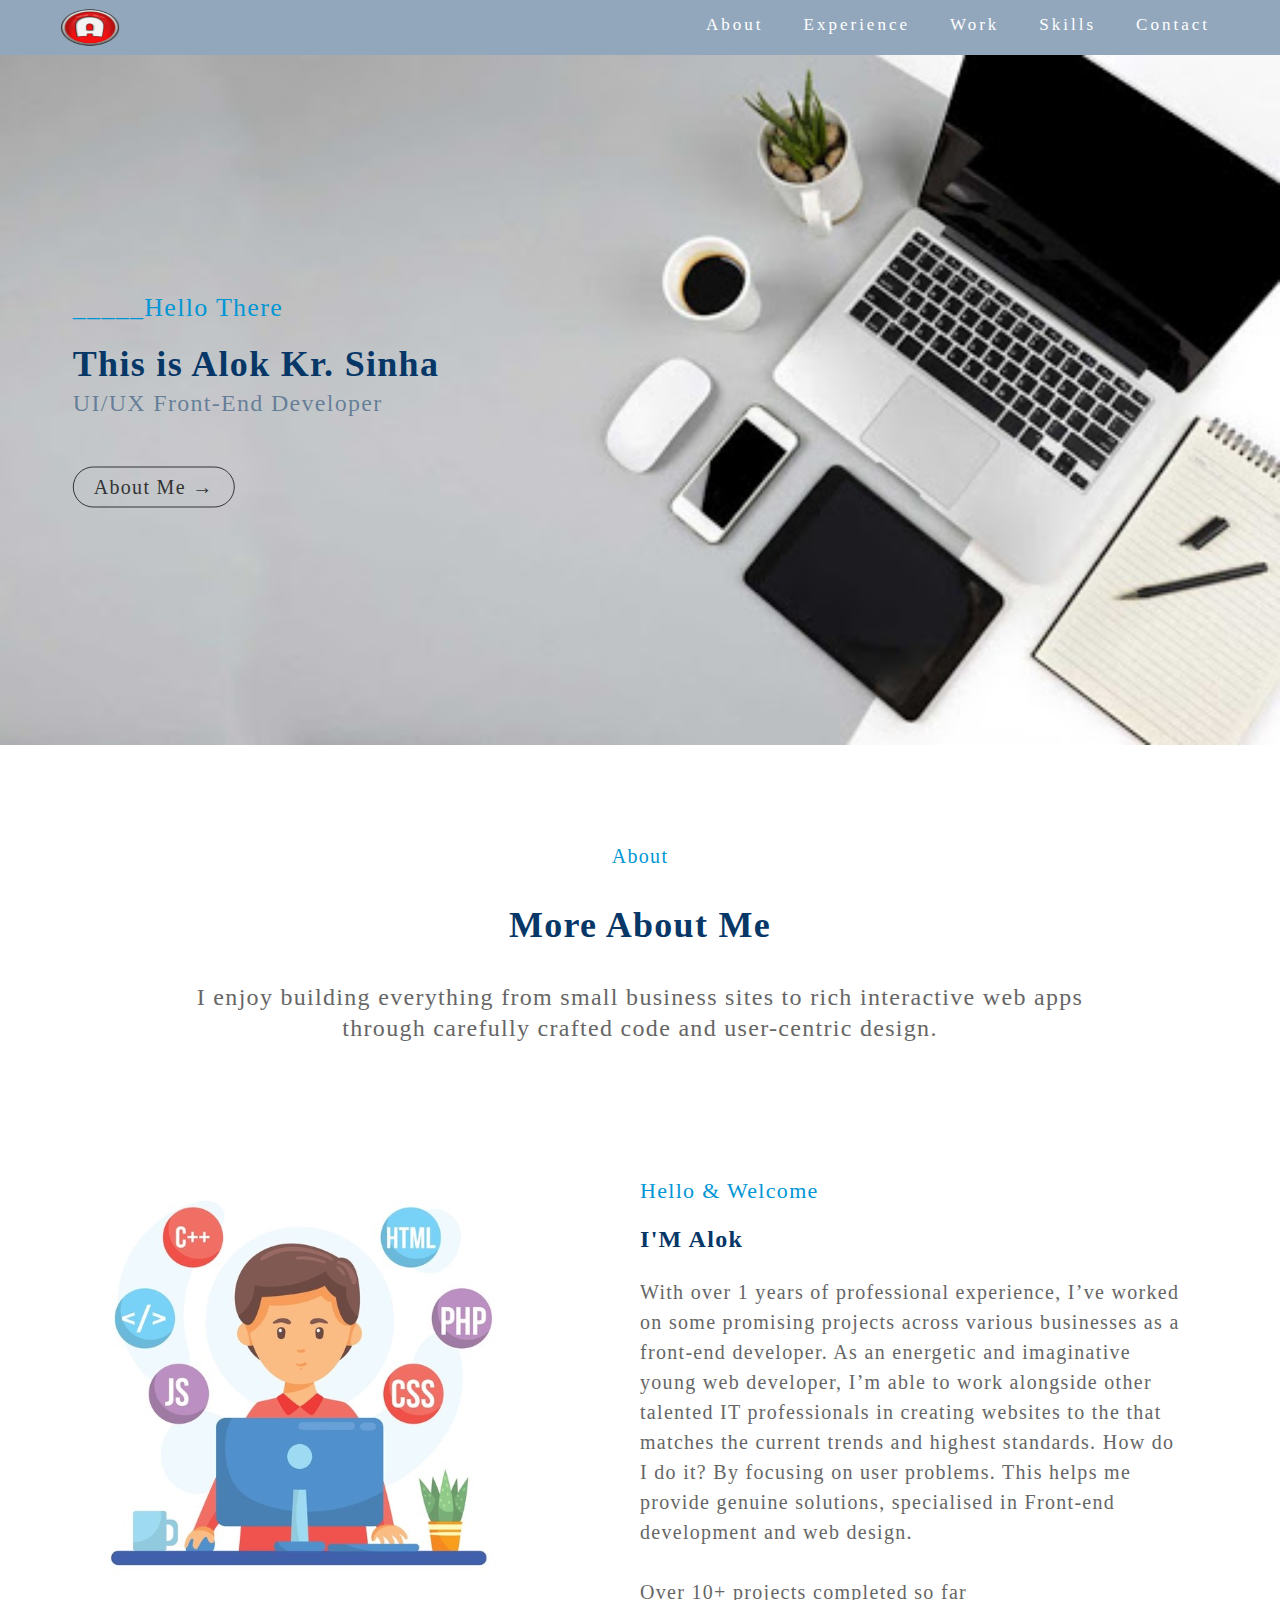
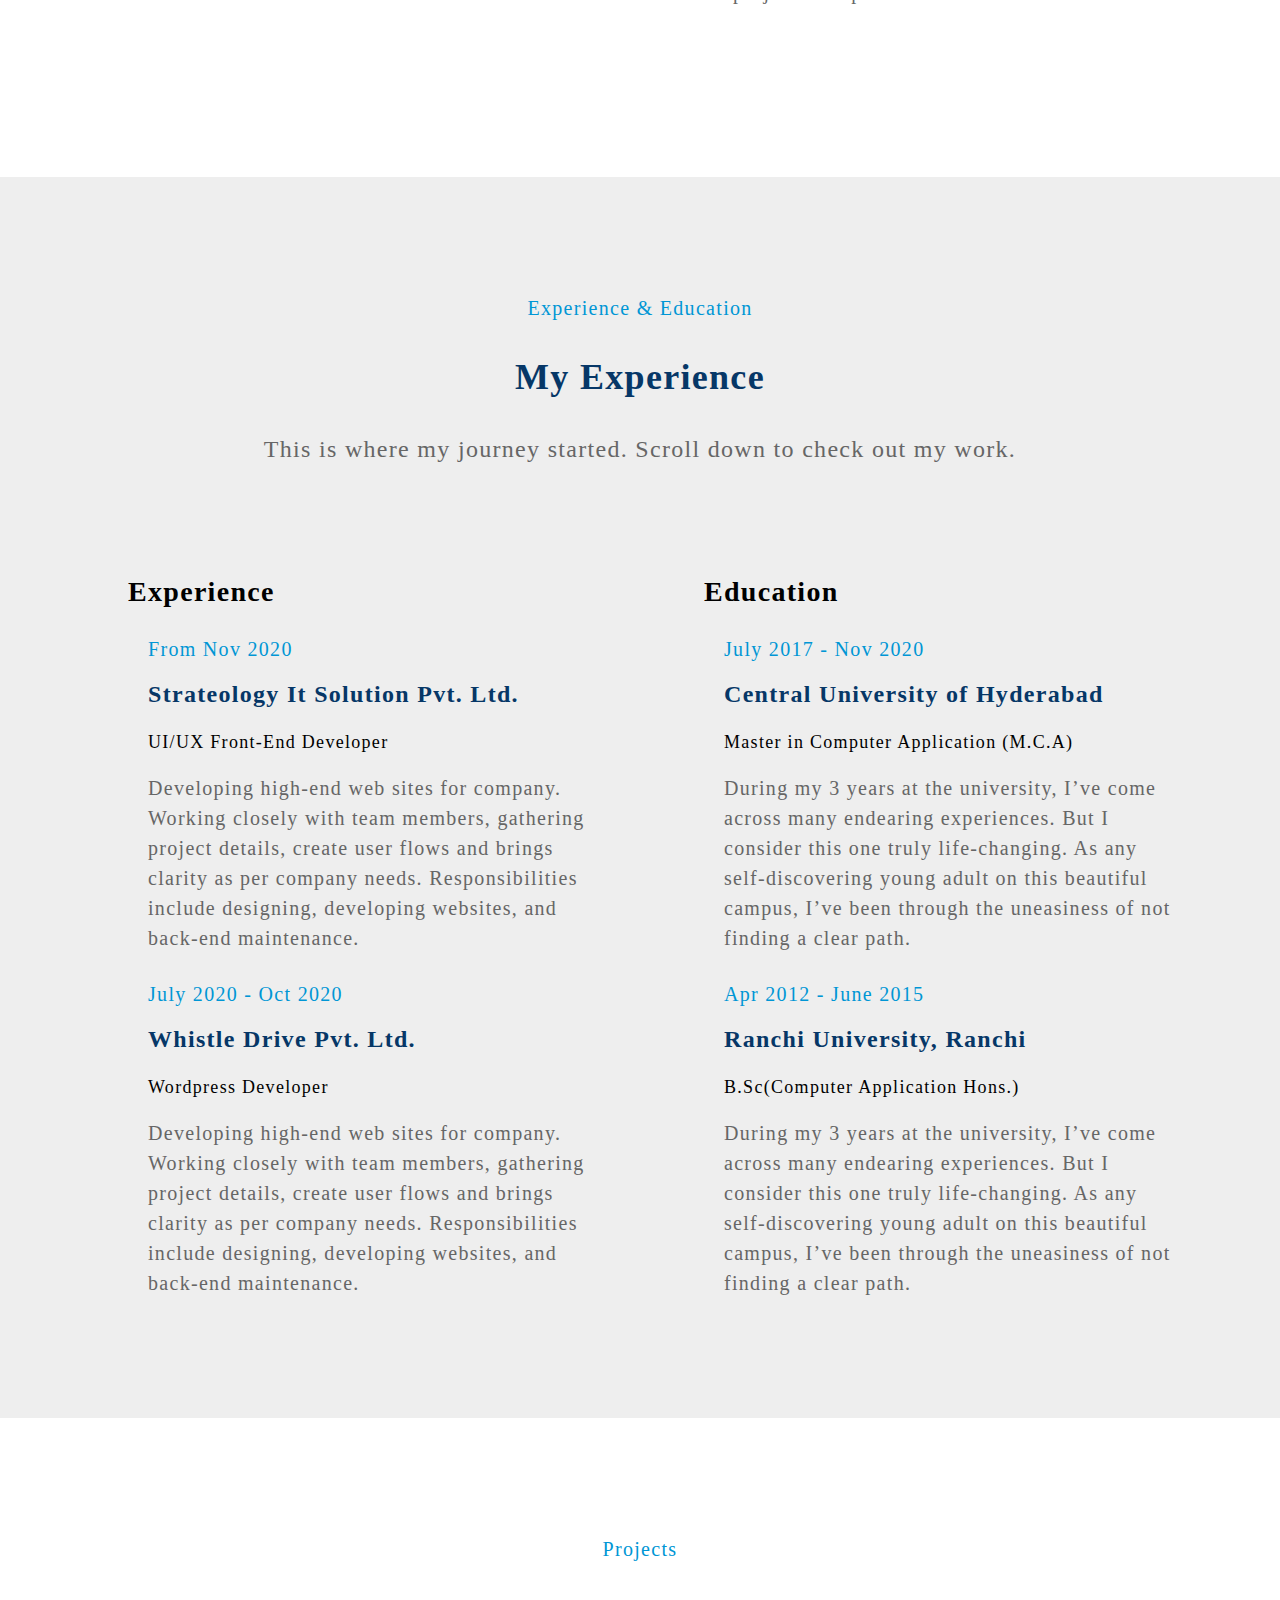
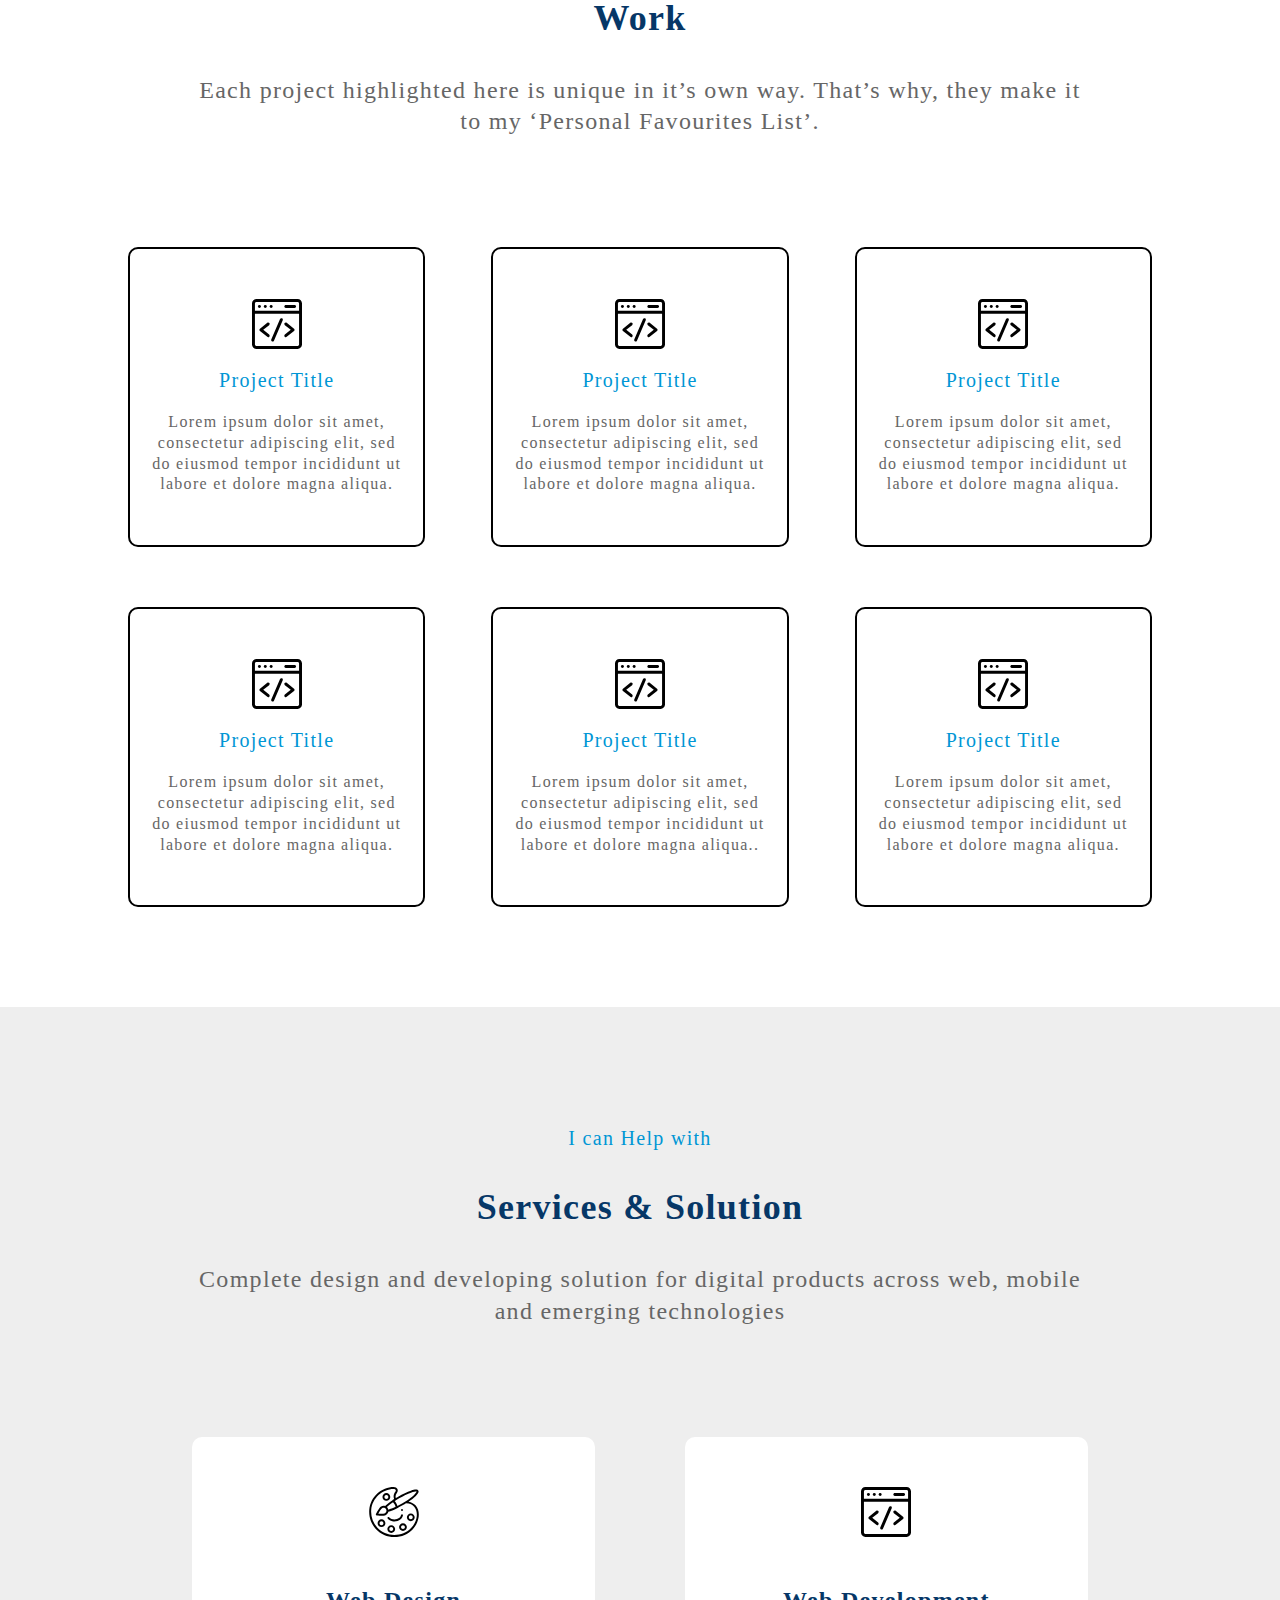
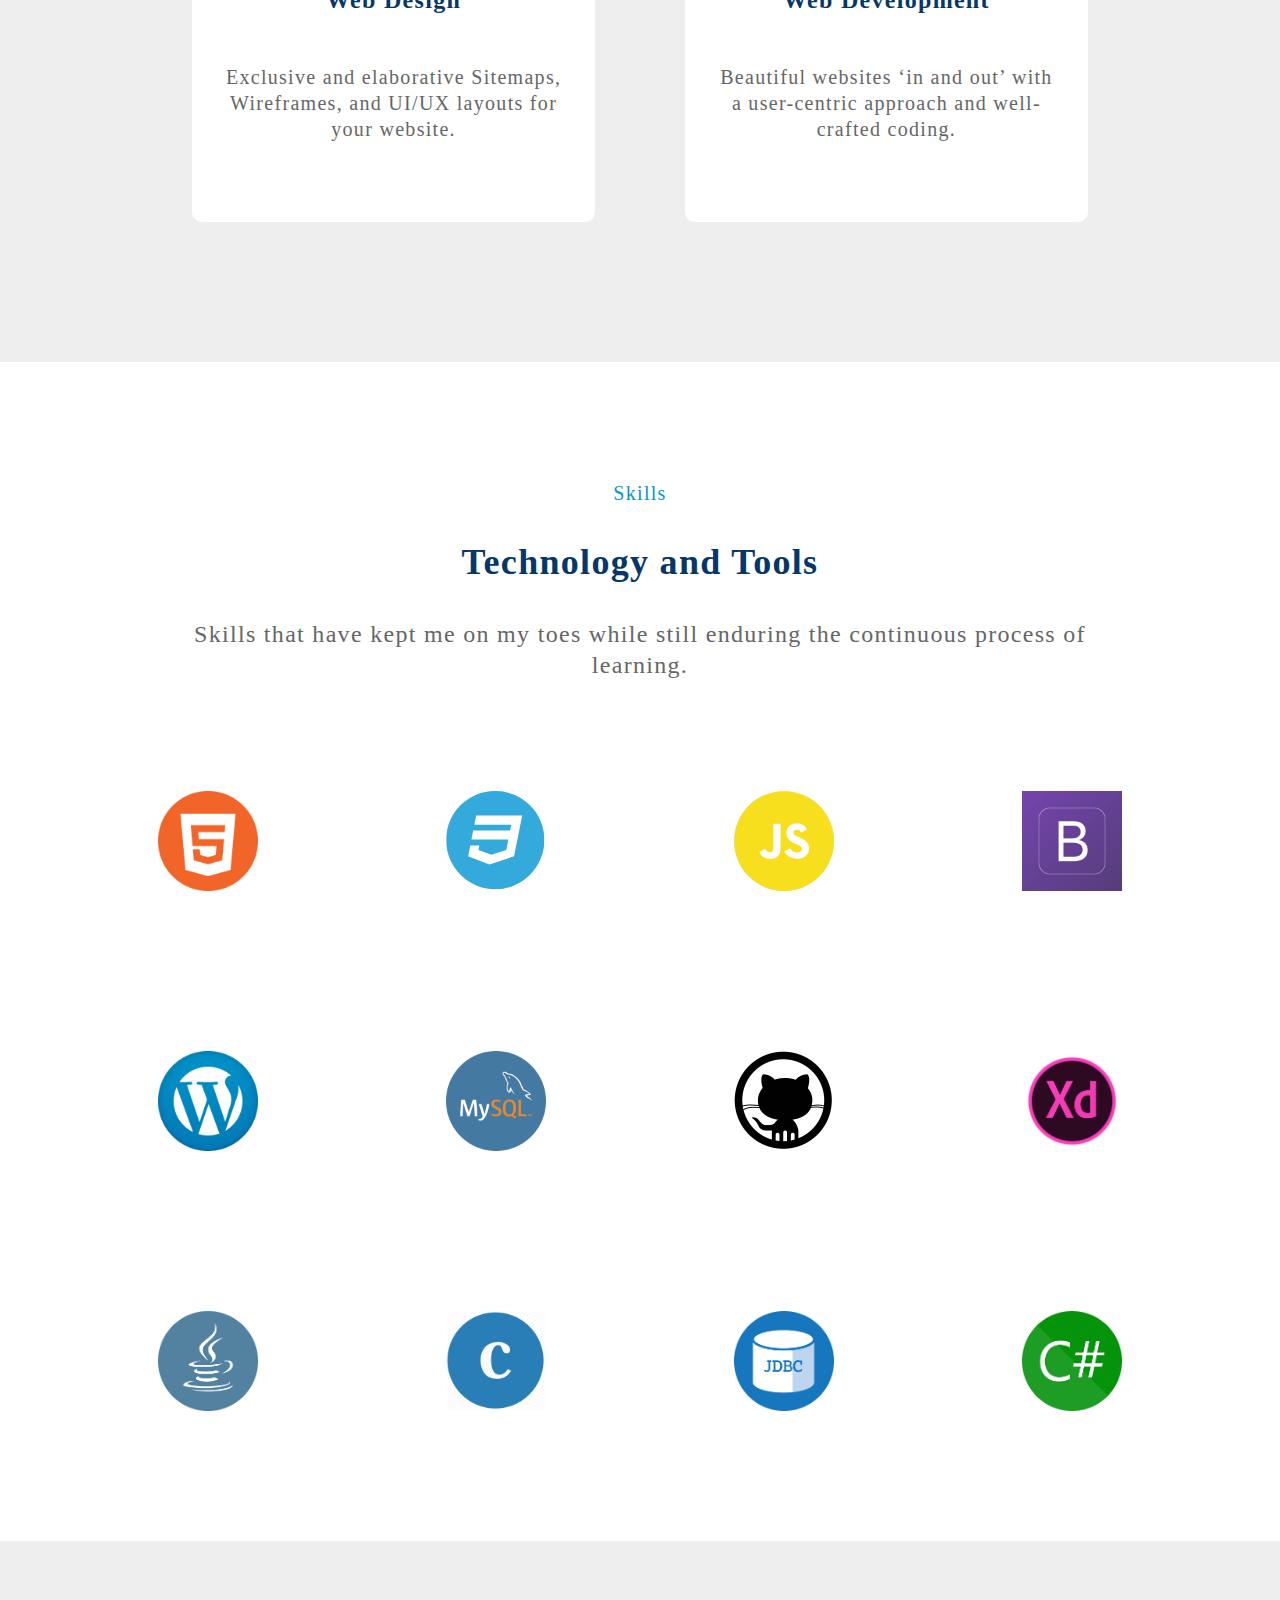
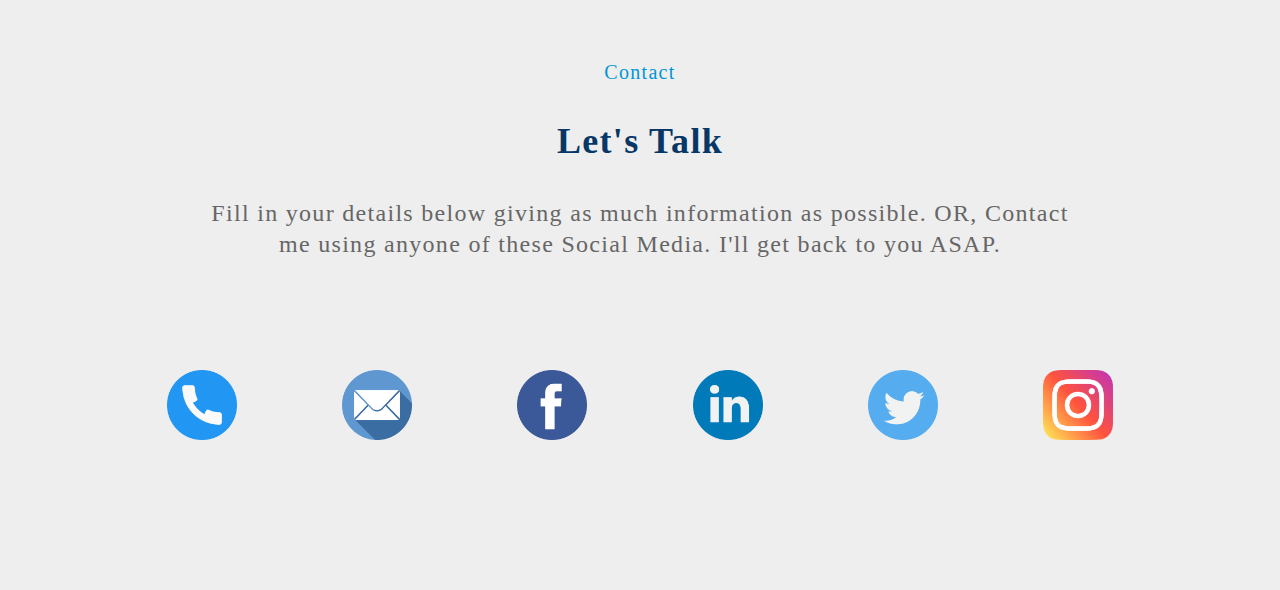
<file: index.html>
<html>
<head>
     <link rel = "icon" href ="fav.png">
     <title>Alok Kr. Sinha | UI/UX Front-End Developer</title>
     <link rel="stylesheet" href="css/temp.css">
	 <!--- <link rel="stylesheet" href="css/font-awesome.css">-->
     <meta name="viewport" content="width=device-width, initial-scale=1">
</head>
<body id="top">
    <div class="header" id="myHeader">
    <div class="navbar_menu">
    	<a href="#contact">Contact</a>
	 	<a href="#skills">Skills</a>
	 	<a href="#work">Work</a>
	  	<a href="#experience">Experience</a>
	  	<a href="#about_us">About</a>
	  	<div class="image_logo"><a href="index.html"><img src="fav.png" height="25" width="40"></a></div>
	</div>
</div>

<!-- Home -->
	<div class="home_banner">
	<img src="banner.jpg" alt="Snow" style="width:100%;">
    <div class="b1_banner" >
	    <div class="b1_hell">_____Hello There</div>
	    <div class="b1_name">This is Alok Kr. Sinha</div>
	    <div class="b1_deg">UI/UX Front-End Developer</div>
	    <div class="home_header_btn" ><a href="#about_us" style="text-decoration:none">About Me →</a> </div> 			
	</div>
</div>

<!-- About -->
<section id="about_us">
    <div class="about_block">
       <div class="b2_about"><p><center>About</center></p></div>
	    <div class="b2_more"><p ><center>More About Me</center></p></div>
	    <div class="b2_desc"><p><center>I enjoy building everything from small business sites to rich interactive web apps through carefully crafted code and user-centric design.</center></p></div>
		<div class= "block2">
        <div class="b2_part">
            <div class="b2_img"><img src="images\webte.png" ></div>
        </div>
        <div class="b2_part">
            <p class= "b2_pt1" >Hello & Welcome</p>
            <p class= "b2_pt2" >I'M Alok</p>
            <p class="b2_pt1_desc1">With over 1 years of professional experience, I’ve worked on some promising projects across various businesses as a front-end developer. As an energetic and imaginative young web developer, I’m able to work alongside other talented IT professionals in creating websites to the that matches the current trends and highest standards. How do I do it? By focusing on user problems. This helps me provide genuine solutions, specialised in Front-end development and web design.<br><br>Over 10+ projects completed so far</p>
        </div>
    </div>
	</div>
     </section>            

              


<!-- experience -->
<section id="experience">
   <div class="exp_block">
       <div class="b2_about"><p><center>Experience & Education</center></p></div>
	    <div class="b2_more"><p ><center>My Experience</center></p></div>
	    <div class="b2_desc"><p><center>This is where my journey started. Scroll down to check out my work.</center></p></div>
		
		<div class= "block3">
        <div class="b3_part">
            <p class= "b3_pt1" >Experience</p>
            <p class= "b3_pt2" >From Nov 2020</p>
            <p class= "b3_pt3" >Strateology It Solution Pvt. Ltd.</p>
            <p class= "b3_pt4" >UI/UX Front-End Developer</p>
            <p class= "b3_pt5" >Developing high-end web sites for company. Working closely with team members, gathering project details, create user flows and brings clarity as per company needs. Responsibilities include designing, developing websites, and back-end maintenance.</p>
            <p class= "b3_pt2" >July 2020 - Oct 2020</p>
            <p class= "b3_pt3" >Whistle Drive Pvt. Ltd.</p>
            <p class= "b3_pt4" >Wordpress Developer</p>
            <p class= "b3_pt5" >Developing high-end web sites for company. Working closely with team members, gathering project details, create user flows and brings clarity as per company needs. Responsibilities include designing, developing websites, and back-end maintenance.</p>
            
        </div>
        <div class="b3_part">
            <p class= "b3_pt1" >Education</p>
            <p class= "b3_pt2" >July 2017 - Nov 2020</p>
            <p class= "b3_pt3" >Central University of Hyderabad</p>
            <p class= "b3_pt4" >Master in Computer Application (M.C.A)</p>
            <p class= "b3_pt5" >During my 3 years at the university, I’ve come across many endearing experiences. But I consider this one truly life-changing. As any self-discovering young adult on this beautiful campus, I’ve been through the uneasiness of not finding a clear path.</p>
            <p class= "b3_pt2" >Apr 2012 - June 2015</p>
            <p class= "b3_pt3" >Ranchi University, Ranchi</p>
            <p class= "b3_pt4" >B.Sc(Computer Application Hons.)</p>
            <p class= "b3_pt5" >During my 3 years at the university, I’ve come across many endearing experiences. But I consider this one truly life-changing. As any self-discovering young adult on this beautiful campus, I’ve been through the uneasiness of not finding a clear path.</p> 
        </div>
    </div>
	</div> 
</section>

<!-- work -->
<section id="work">
   <div class="work_block">
       <div class="b2_about"><p><center>Projects</center></p></div>
	    <div class="b2_more"><p ><center>Work</center></p></div>
	    <div class="b2_desc"><p><center>Each project highlighted here is unique in it’s own way. That’s why, they make it to my ‘Personal Favourites List’.</center></p></div>
	    <div class="work_flex-container">
        
        
        <div class="work_flex-item-left">
          <div class="work_box1_icon">
            <img src="images\dev.svg" height="50" width="50" >
          </div>
          <div class="work_box1_title"><a href="#"style="text-decoration:none"><font color=#0096d5>Project Title</font></a>
          </div>
          <div class="work_box1_desc">
            Lorem ipsum dolor sit amet, consectetur adipiscing elit, sed do eiusmod tempor incididunt ut labore et dolore magna aliqua.
          </div>
        </div>

        <div class="work_flex-item-blank"></div>
        
        <div class="work_flex-item-right">
          <div class="work_box1_icon">
            <img src="images\dev.svg" height="50" width="50">
          </div>
          <div class="work_box1_title">
            <a href="#"style="text-decoration:none"><font color=#0096d5>Project Title</font></a>
          </div>
          <div class="work_box1_desc">
             Lorem ipsum dolor sit amet, consectetur adipiscing elit, sed do eiusmod tempor incididunt ut labore et dolore magna aliqua. 
          </div>
        </div>

        <div class="work_flex-item-blank"></div>

        <div class="work_flex-item-middle">
          <div class="work_box1_icon">
            <img src="images\dev.svg" height="50" width="50">
          </div>
          <div class="work_box1_title">
            <a href="#"style="text-decoration:none"><font color=#0096d5>Project Title</font></a>
          </div>
          <div class="work_box1_desc">
             Lorem ipsum dolor sit amet, consectetur adipiscing elit, sed do eiusmod tempor incididunt ut labore et dolore magna aliqua. 
          </div>
        </div>

    </div>

    <div class="work_flex-container2">
        
        <div class="work_flex-item-left">
          <div class="work_box1_icon">
            <img src="images\dev.svg" height="50" width="50" >
          </div>
          <div class="work_box1_title"><a href="#"style="text-decoration:none"><font color=#0096d5>Project Title</font></a>
          </div>
          <div class="work_box1_desc">
            Lorem ipsum dolor sit amet, consectetur adipiscing elit, sed do eiusmod tempor incididunt ut labore et dolore magna aliqua.
          </div>
        </div>

        <div class="work_flex-item-blank"></div>
        
        <div class="work_flex-item-right">
          <div class="work_box1_icon">
            <img src="images\dev.svg" height="50" width="50">
          </div>
          <div class="work_box1_title">
            <a href="#"style="text-decoration:none"><font color=#0096d5>Project Title</font></a>
          </div>
          <div class="work_box1_desc">
             Lorem ipsum dolor sit amet, consectetur adipiscing elit, sed do eiusmod tempor incididunt ut labore et dolore magna aliqua.. 
          </div>
        </div>

        <div class="work_flex-item-blank"></div>

        <div class="work_flex-item-middle">
          <div class="work_box1_icon">
            <img src="images\dev.svg" height="50" width="50">
          </div>
          <div class="work_box1_title">
            <a href="#"style="text-decoration:none"><font color=#0096d5>Project Title</font></a>
          </div>
          <div class="work_box1_desc">
             Lorem ipsum dolor sit amet, consectetur adipiscing elit, sed do eiusmod tempor incididunt ut labore et dolore magna aliqua. 
          </div>
        </div>

    </div>

	    
	</div> 
</section>
<div class="work_help_block">
       <div class="b2_about"><p><center>I can Help with</center></p></div>
	    <div class="b2_more"><p ><center>Services & Solution</center></p></div>
	    <div class="b2_desc"><p><center>Complete design and developing solution for digital products across web, mobile and emerging technologies</center></p></div>
	    <div class="work2_flex-container">
  			<div class="work2_flex-item-left">
  				<div class="work2_box1_icon">
  					<img src="images\des.svg" height="50" width="50" >
  				</div>
  				<div class="work2_box1_title">Web Design
  				</div>
  				<div class="work2_box1_desc">
  					Exclusive and elaborative Sitemaps, Wireframes, and UI/UX layouts for your website.
  				</div>
  			</div>
  			<div class="work2_flex-item-middle">
  				
  			</div>
  			<div class="work2_flex-item-right">
  
  				<div class="work2_box1_icon">
  					<img src="images\dev.svg" height="50" width="50">
  				</div>

  				<div class="work2_box1_title">
  					Web Development
  				</div>
  				<div class="work2_box1_desc">
  					 Beautiful websites ‘in and out’ with a user-centric approach and well-crafted coding. 
  				</div>
  			</div>
		</div>
	    
	</div>

<!--skills -->
<section id="skills">
   <div class="skills_block">
       <div class="b2_about"><p><center>Skills</center></p></div>
	    <div class="b2_more"><p ><center>Technology and Tools</center></p></div>
	    <div class="b2_desc"><p><center>Skills that have kept me on my toes while still enduring the continuous process of learning.</center></p></div><div class="skills_flex-container">
        <div class="skills_flex-item1">
          <div class="skills_box1_icon">
            <img src="images\html.png" height="100" width="100" >
          </div>
        </div>
        <div class="skills_flex-item-blank"></div>
        <div class="skills_flex-item2">
          <div class="skills_box1_icon">
            <img src="images\css3.svg" height="100" width="100">
          </div>          
        </div>
        <div class="skills_flex-item-blank"></div>
        <div class="skills_flex-item3">
          <div class="skills_box1_icon">
            <img src="images\js.svg" height="100" width="100">
          </div>          
        </div>
        <div class="skills_flex-item-blank"></div>
        <div class="skills_flex-item4">
          <div class="skills_box1_icon">
            <img src="images\bootstrap.png" height="100" width="100">
          </div>          
        </div>
    </div>

	    
		<div class="skills_flex-container">
  			<div class="skills_flex-item1">
  				<div class="skills_box1_icon">
  					<img src="images\wordpress.png" height="100" width="100" >
  				</div>
  			</div>
  			<div class="skills_flex-item-blank"></div>
  			<div class="skills_flex-item2">
  				<div class="skills_box1_icon">
  					<img src="images\mysql.png" height="100" width="100">
  				</div>  				
  			</div>
  			<div class="skills_flex-item-blank"></div>
  			<div class="skills_flex-item3">
  				<div class="skills_box1_icon">
  					<img src="images\github.png" height="100" width="100">
  				</div>  				
  			</div>
  			<div class="skills_flex-item-blank"></div>
  			<div class="skills_flex-item4">
  				<div class="skills_box1_icon">
  					<img src="images\xd.png" height="100" width="100">
  				</div>  				
  			</div>
		</div>

		<div class="skills_flex-container">
  			<div class="skills_flex-item1">
  				<div class="skills_box1_icon">
  					<img src="images\java.png" height="100" width="100" >
  				</div>
  			</div>
  			<div class="skills_flex-item-blank"></div>
  			<div class="skills_flex-item2">
  				<div class="skills_box1_icon">
  					<img src="images\c.png" height="100" width="100">
  				</div>  				
  			</div>
  			<div class="skills_flex-item-blank"></div>
  			<div class="skills_flex-item3">
  				<div class="skills_box1_icon">
  					<img src="images\jdbc.png" height="100" width="100">
  				</div>  				
  			</div>
  			<div class="skills_flex-item-blank"></div>
  			<div class="skills_flex-item4">
  				<div class="skills_box1_icon">
  					<img src="images\c_sharp.png" height="100" width="100">
  				</div>  				
  			</div>
		</div>
	</div> 
</section>




     <!-- Contact -->
<section id="contact">
    
      <div class="contact_block">
       <div class="b2_about"><p><center>Contact</center></p></div>
      <div class="b2_more"><p ><center>Let's Talk</center></p></div>
      <div class="b2_desc"><p><center>Fill in your details below giving as much information as possible. OR, Contact me using anyone of these Social Media. I'll get back to you ASAP.</center></p></div>

      <div class="contact_flex-container">
        <div class="contact_flex-item1">
          <div class="contact_box1_icon">
            <a href="tel:9097503347">
              <img src="images\phone.png" height="70" width="70" >
            </a>
          </div>
        </div>
        <div class="contact_flex-item-blank"></div>
        <div class="contact_flex-item2">
          <div class="contact_box1_icon">
            <a href="mailto:aloksinha347@gmail.com">
              <img src="images\email.png" height="70" width="70">
            </a>
          </div>          
        </div>
        <div class="contact_flex-item-blank"></div>
        <div class="contact_flex-item3">
          <div class="contact_box1_icon">
            <a href="https://www.facebook.com/alok.sinha.1297/">
              <img src="images\facebook.png" height="70" width="70">
            </a>
          </div>          
        </div>
        <div class="contact_flex-item-blank"></div>
        <div class="contact_flex-item4">
          <div class="contact_box1_icon">
            <a href="#">
              <img src="images\linkedin.png" height="70" width="70">
            </a>
          </div>          
        </div>
        <div class="contact_flex-item-blank"></div>
        <div class="contact_flex-item5">
          <div class="contact_box1_icon">
            <a href="#">
              <img src="images\twitter.png" height="70" width="70">
            </a>
          </div>          
        </div>
        <div class="contact_flex-item-blank"></div>
        <div class="contact_flex-item6">
          <div class="contact_box1_icon">
            <a href="#">
              <img src="images\instagram.png" height="70" width="70">
            </a>
          </div>          
        </div>
    </div>      
  </div>
</section>

	<!-- for sticky header-->
	<script>
window.onscroll = function() {myFunction()};

var header = document.getElementById("myHeader");
var sticky = header.offsetTop;

function myFunction() {
  if (window.pageYOffset > sticky) {
    header.classList.add("sticky");
  } else {
    header.classList.remove("sticky");
  }
}
</script>

</body>
</html>
</file>
<file: css/temp.css>
* {box-sizing:border-box}

/* Slideshow container */
.slideshow-container {
  max-width: 1000px;
  position: relative;
  margin: auto;
}

body{
  margin:0px;

  font-family: roboto; 
}


#title1
{
  font-color: black;
  font-size: 15px; 
  
}
.b1_banner {
  position: absolute;
  top: 50%;
  left: 20%;
  transform: translate(-50%, -50%);
}

.home_banner{
  position: relative;
  text-align: left;
  color: #063767;
  
}

.b1_hell{
font-size: 26px;
  letter-spacing: 1.3;
  color: #0096d5;
  margin-bottom: 20px;
}

.b1_name{
font-size: 36px;
font-weight: bold;
  letter-spacing: 1.3;
  margin-bottom: 5px;
}

.b1_deg{
font-size: 24px;
  color: #06376780;
  letter-spacing: 1.3;
}

.home_header_btn a{  
color:#333333;
border-radius: 150px;
   float: left;
	font-size: 20px;   
	letter-spacing: 1.3px;  
	margin-top: 50px;  
padding: 8px 20px;
border: 1px solid #333333;
}


.home_header_btn :hover{  
color: #ffffff;
background-color: #0096d5;
margin-top: 50px;
border-radius:50px;
padding-right:100px;
transition-duration: 200ms;
border: 1px solid #0096d5;

}

/*for sticky header*/
.header {
  padding: 0px 0px;
  background: #ffffff;
  color: #ffffff; 
}

.content {
  padding: 200px;
}

.sticky {
  position: fixed;
  top: 0;
  width: 100%;
}

.sticky + .content {
  padding-top: 150px;
}

.menu{
  margin-right: 50px;
}


.navbar_menu {
  overflow: hidden;
  background-color: #06376770;
  padding-right: 50px;
}



.navbar_menu a {
  float: right;
  color: #ffffff;
  text-align: center;
  padding-left: 20px;
  padding-right: 20px;
  padding-top: 15px;
  padding-bottom: 15px;
  text-decoration: none;
  font-size: 17px;
  letter-spacing: 3;

}

.navbar_menu a:hover {
  color: #06376795;
  transform: scale(1.25);
}

.navbar_menu a.active_nav {
  background-color: #0096d5;
  color: white;
}

.image_logo{
  float: left;
  margin-left: 50px;
transform: scale(1.5);
}

.image_logo a:hover{
  transform: scale(1.5);
}

.b2_about{
  font-size: 20px;
  letter-spacing: 1.3;
  color: #0096D5;
}
.b2_more{
  font-size: 36px;
  letter-spacing: 1.3;
  color: #063767;
  font-weight: bold;
  margin-top: 30px;
}
.b2_desc{
  font-size: 24px;
  color: #666666;
  line-height:1.3;
  letter-spacing: 1.3;
  margin-right: 15%;
  margin-left: 15%;
}

.about_block{
  margin-top: 100px;
  margin-bottom: 50px;
}


.b2_h1{ 
letter-spacing:1.3;
font-size: 38px;  
color: #333333;  
font-weight: 500;
}

.block2{ 
background-color:#ffffff; 
padding-top: 50px; 
padding-bottom: 100px; 
padding-left: 100px;
padding-right: 100px;
}

.b2_pt1{ 

font-size: 22px;  
color: #0096D5;  
text-align: left;
letter-spacing: 1.3;
margin-top: 60px;
}

.b2_pt2{ 
margin-top: 20px; 
font-size: 24px;  
color: #063767;   
font-weight: bold; 
text-align: left;  
letter-spacing: 1.3; 
}

.b2_pt1_desc1{ 
font-size: 20px;
margin-top: 20px; 
text-decoration: justify;   
color: #666666;  
text-align: left;
letter-spacing: 1.3;
line-height: 1.5;
}
.b2_part {
	float: left;
width: 50%; 
}

.block2:after { 
content: ""; 
display: table; 
clear: both; 
}

.b2_img{
	margin-top: 60px;
	}


.exp_block{
  background-color: #c9c9c950;
  padding-top: 100px;
  padding-bottom:100px; 
}

.b3_pt1{  
font-size: 28px;  
color: #000000;  
letter-spacing: 1.3;
margin-top: 60px;
font-weight: bold;}

.b3_pt2{  
font-size: 20px;  
color: #0096d5;    
letter-spacing: 1.3; 
margin-top: 30px;
margin-left: 20px;
}
.b3_pt3{  
font-size: 24px; 
color: #063767;   
letter-spacing: 1.3;
margin-top: 20px;
margin-left: 20px;
font-weight: bold;
}

.b3_pt4{  
font-size: 18px; 
color: #000000;   
letter-spacing: 1.3;
margin-top: 0px;
margin-left: 20px;
}

.b3_pt5{  
font-size: 20px;
color: #666666;
line-height: 1.5;    
letter-spacing: 1.3; 
margin-top: 20px;
margin-left: 20px; 
margin-right: 100px;}

.b3_part {  
float: left; 
width: 50%; 
}

.block3:after {
	content: "";  
	display: table;
	clear: both;  
	}
	
.block3{
  margin-left:10%;
  margin-right: 0%;
  margin-top: 50px;
}

.work_block{
  background-color: #ffffff;
  padding-top: 100px;
  padding-bottom: 100px;
}

.work_flex-container {
  display: flex;
  flex-direction: row;
  text-align: center;
  margin-left:10%;
  margin-right:10%;
  margin-top: 80px;
  border-style: 

}
.work_flex-container2 {
  display: flex;
  flex-direction: row;
  text-align: center;
  margin-left:10%;
  margin-right:10%;
  margin-top: 30px;
  border-style: 

}

.work_flex-item-left {
  background-color: #ffffff;
  border-radius: 10px; 
  flex: 45%;
  border:2px solid #000000;
  margin-top: 30px;
}

.work_flex-item-right {
  background-color: #ffffff;
  flex: 45%; border:2px solid #000000;
  border-radius: 10px;
  margin-top: 30px;
}

.work_flex-item-middle {
  background-color: #ffffff;
 border-radius: 10px; 
 flex: 45%; border:2px solid #000000;
  margin-top: 30px;
}

.work_flex-item-left:hover {
transform: scale(1.1);
transition-duration: 500ms;
background-color: #F2F2F2;
}

.work_flex-item-right:hover {
transform: scale(1.1);
transition-duration: 500ms;
background-color: #F2F2F2;
}

.work_flex-item-middle:hover {
transform: scale(1.1);
background-color: #F2F2F2;
transition-duration: 500ms;
}


.work_flex-item-blank{
flex: 10%;
}



/* Responsive layout - makes a one column-layout instead of two-column layout */
@media (max-width: 600px) {
  .work_flex-container {
    flex-direction: column;
  }
}


.work_box1_title {
  padding-top: 20px;
  font-size: 20px;
  font-weight: ;letter-spacing: 1.3;
  margin-bottom: 20px;
}

.work_box1_title:hover{
  padding-top: 20px;
  font-size: 20px;
  font-weight: bold;letter-spacing: 1.3;
  margin-bottom: 20px;
}

.work_box1_desc
{
  padding-right: 20px; 
  padding-left: 20px;
  font-size: 16px; letter-spacing: 1.3;line-height: 1.3;
  padding-bottom: 50px;
  color:#666666;
  
}

.work_box1_icon{
padding-top: 50px;
}

.work_help_block{
  background-color: #c9c9c950;
  padding-top: 100px;
  padding-bottom: 140px;
}

.skills_block{
  background-color: #ffffff;
  padding-top: 100px;
  padding-bottom: 0px;
}


* {
  box-sizing: border-box;
}

.work2_flex-container {
  display: flex;
  flex-direction: row;
  text-align: center;
  margin-left:15%;
  margin-right:15%;
  margin-top: 80px;

}

.work2_flex-item-left {
  background-color: #ffffff;
 border-radius: 10px; 
 flex: 45%;
  margin-top: 30px;

}

.work2_flex-item-left:hover {
transform: scale(1.1);
transition-duration: 500ms;
}

.work2_flex-item-right:hover {
transform: scale(1.1);
transition-duration: 500ms;
}

.work2_flex-item-middle{
flex: 10%;
}


.work2_flex-item-right {
  background-color: #ffffff;
  flex: 45%;
  border-radius: 10px;
  margin-top: 30px;
  
}

/* Responsive layout - makes a one column-layout instead of two-column layout */
@media (max-width: 600px) {
  .work2_flex-container {
    flex-direction: column;
  }
}

.work2_box1_title{
  padding-top: 50px;
  font-size: 24px;
  font-weight: bold;letter-spacing: 1.3;
  margin-bottom: 50px;
  color:#063767;

}

.work2_box1_desc
{
  padding-right: 30px; 
  padding-left: 30px;
  font-size: 20px; letter-spacing: 1.3;line-height: 1.3;
  padding-bottom: 80px;
  color:#666666;
  
}

.work2_box1_icon{
padding-top: 50px;
}



.skills_flex-container {
  display: flex;
  flex-direction: row;
  text-align: center;
  margin-left:12%;
  margin-right:12%;
  margin-top: 80px;
  margin-bottom: 130px;

}

.skills_flex-item1{
  flex: 12%;
  margin-top: 30px;

}

.skills_flex-item2{
  flex: 12%;
  margin-top: 30px;

}

.skills_flex-item3{
  flex: 12%;
  margin-top: 30px;

}

.skills_flex-item4{
  flex: 12%;
  margin-top: 30px;

}

.skills_flex-item-blank{
flex: 20%;
}



/* Responsive layout - makes a one column-layout instead of two-column layout */
@media (max-width: 600px) {
  .skills_flex-container {
    flex-direction: column;
  }
}

.skills_box1_icon:hover{
transform: scale(1.3);
transition-duration: 500ms;
}


.contact_block{
  background-color: #c9c9c950;
  padding-top: 100px;
  padding-bottom: 20px;
}


.contact_flex-container {
  display: flex;
  flex-direction: row;
  text-align: center;
  margin-left:12%;
  margin-right:12%;
  margin-top: 80px;
  margin-bottom: 130px;

}

.contact_flex-item1{
  flex: 10%;
  margin-top: 30px;

}

.contact_flex-item2{
  flex: 10%;
  margin-top: 30px;

}

.contact_flex-item3{
  flex: 10%;
  margin-top: 30px;

}

.contact_flex-item4{
  flex: 10%;
  margin-top: 30px;

}

.contact_flex-item5{
  flex: 10%;
  margin-top: 30px;

}

.contact_flex-item6{
  flex: 10%;
  margin-top: 30px;

}


.contact_flex-item-blank{
flex: 8%;
}



/* Responsive layout - makes a one column-layout instead of two-column layout */
@media (max-width: 600px) {
  .contact_flex-container {
    flex-direction: column;
  }
}

.contact_box1_icon:hover{
transform: scale(1.3);
transition-duration: 500ms;
}
</file>
